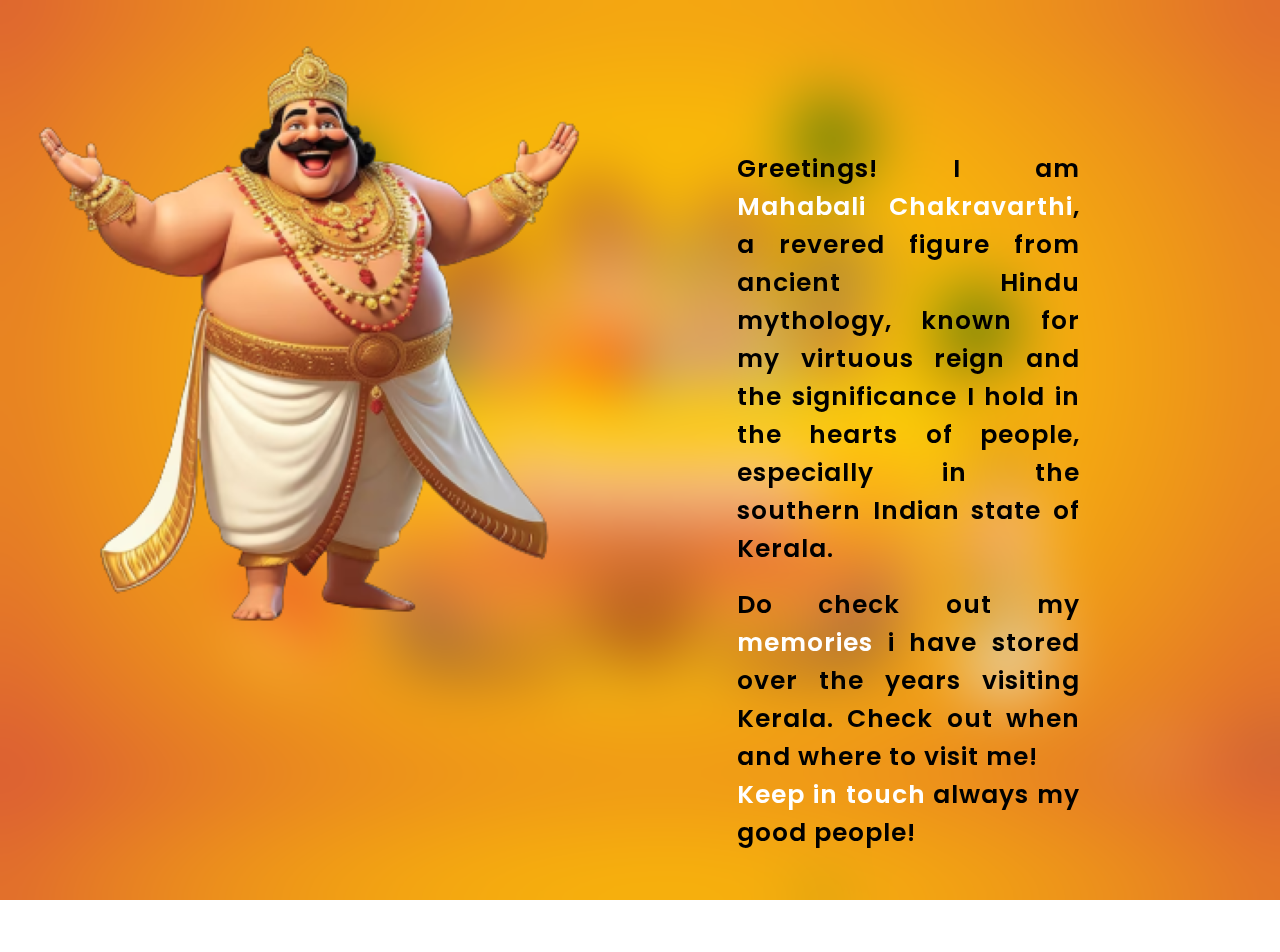
<file: index.html>
<!DOCTYPE html>
<html lang="en">

<head>
    <meta charset="UTF-8">
    <meta name="viewport" content="width=device-width, initial-scale=1.0">
    <title>HOME | MAVELI</title>
    <link rel="stylesheet" href="style.css">
    <script type="text/javascript">
        !function (o, c) {
            var n = c.documentElement
                , t = " w-mod-";
            n.className += t + "js",
                ("ontouchstart" in o || o.DocumentTouch && c instanceof DocumentTouch) && (n.className += t + "touch")
        }(window, document);
    </script>
    <!-- AOS -->
    <link rel="stylesheet" href="https://unpkg.com/aos@next/dist/aos.css" />
</head>

<body>
    <div id="loader">

        <div class="socket">
            <div class="gel center-gel">
                <div class="hex-brick h1"></div>
                <div class="hex-brick h2"></div>
                <div class="hex-brick h3"></div>
            </div>
            <div class="gel c1 r1">
                <div class="hex-brick h1"></div>
                <div class="hex-brick h2"></div>
                <div class="hex-brick h3"></div>
            </div>
            <div class="gel c2 r1">
                <div class="hex-brick h1"></div>
                <div class="hex-brick h2"></div>
                <div class="hex-brick h3"></div>
            </div>
            <div class="gel c3 r1">
                <div class="hex-brick h1"></div>
                <div class="hex-brick h2"></div>
                <div class="hex-brick h3"></div>
            </div>
            <div class="gel c4 r1">
                <div class="hex-brick h1"></div>
                <div class="hex-brick h2"></div>
                <div class="hex-brick h3"></div>
            </div>
            <div class="gel c5 r1">
                <div class="hex-brick h1"></div>
                <div class="hex-brick h2"></div>
                <div class="hex-brick h3"></div>
            </div>
            <div class="gel c6 r1">
                <div class="hex-brick h1"></div>
                <div class="hex-brick h2"></div>
                <div class="hex-brick h3"></div>
            </div>

            <div class="gel c7 r2">
                <div class="hex-brick h1"></div>
                <div class="hex-brick h2"></div>
                <div class="hex-brick h3"></div>
            </div>

            <div class="gel c8 r2">
                <div class="hex-brick h1"></div>
                <div class="hex-brick h2"></div>
                <div class="hex-brick h3"></div>
            </div>
            <div class="gel c9 r2">
                <div class="hex-brick h1"></div>
                <div class="hex-brick h2"></div>
                <div class="hex-brick h3"></div>
            </div>
            <div class="gel c10 r2">
                <div class="hex-brick h1"></div>
                <div class="hex-brick h2"></div>
                <div class="hex-brick h3"></div>
            </div>
            <div class="gel c11 r2">
                <div class="hex-brick h1"></div>
                <div class="hex-brick h2"></div>
                <div class="hex-brick h3"></div>
            </div>
            <div class="gel c12 r2">
                <div class="hex-brick h1"></div>
                <div class="hex-brick h2"></div>
                <div class="hex-brick h3"></div>
            </div>
            <div class="gel c13 r2">
                <div class="hex-brick h1"></div>
                <div class="hex-brick h2"></div>
                <div class="hex-brick h3"></div>
            </div>
            <div class="gel c14 r2">
                <div class="hex-brick h1"></div>
                <div class="hex-brick h2"></div>
                <div class="hex-brick h3"></div>
            </div>
            <div class="gel c15 r2">
                <div class="hex-brick h1"></div>
                <div class="hex-brick h2"></div>
                <div class="hex-brick h3"></div>
            </div>
            <div class="gel c16 r2">
                <div class="hex-brick h1"></div>
                <div class="hex-brick h2"></div>
                <div class="hex-brick h3"></div>
            </div>
            <div class="gel c17 r2">
                <div class="hex-brick h1"></div>
                <div class="hex-brick h2"></div>
                <div class="hex-brick h3"></div>
            </div>
            <div class="gel c18 r2">
                <div class="hex-brick h1"></div>
                <div class="hex-brick h2"></div>
                <div class="hex-brick h3"></div>
            </div>
            <div class="gel c19 r3">
                <div class="hex-brick h1"></div>
                <div class="hex-brick h2"></div>
                <div class="hex-brick h3"></div>
            </div>
            <div class="gel c20 r3">
                <div class="hex-brick h1"></div>
                <div class="hex-brick h2"></div>
                <div class="hex-brick h3"></div>
            </div>
            <div class="gel c21 r3">
                <div class="hex-brick h1"></div>
                <div class="hex-brick h2"></div>
                <div class="hex-brick h3"></div>
            </div>
            <div class="gel c22 r3">
                <div class="hex-brick h1"></div>
                <div class="hex-brick h2"></div>
                <div class="hex-brick h3"></div>
            </div>
            <div class="gel c23 r3">
                <div class="hex-brick h1"></div>
                <div class="hex-brick h2"></div>
                <div class="hex-brick h3"></div>
            </div>
            <div class="gel c24 r3">
                <div class="hex-brick h1"></div>
                <div class="hex-brick h2"></div>
                <div class="hex-brick h3"></div>
            </div>
            <div class="gel c25 r3">
                <div class="hex-brick h1"></div>
                <div class="hex-brick h2"></div>
                <div class="hex-brick h3"></div>
            </div>
            <div class="gel c26 r3">
                <div class="hex-brick h1"></div>
                <div class="hex-brick h2"></div>
                <div class="hex-brick h3"></div>
            </div>
            <div class="gel c28 r3">
                <div class="hex-brick h1"></div>
                <div class="hex-brick h2"></div>
                <div class="hex-brick h3"></div>
            </div>
            <div class="gel c29 r3">
                <div class="hex-brick h1"></div>
                <div class="hex-brick h2"></div>
                <div class="hex-brick h3"></div>
            </div>
            <div class="gel c30 r3">
                <div class="hex-brick h1"></div>
                <div class="hex-brick h2"></div>
                <div class="hex-brick h3"></div>
            </div>
            <div class="gel c31 r3">
                <div class="hex-brick h1"></div>
                <div class="hex-brick h2"></div>
                <div class="hex-brick h3"></div>
            </div>
            <div class="gel c32 r3">
                <div class="hex-brick h1"></div>
                <div class="hex-brick h2"></div>
                <div class="hex-brick h3"></div>
            </div>
            <div class="gel c33 r3">
                <div class="hex-brick h1"></div>
                <div class="hex-brick h2"></div>
                <div class="hex-brick h3"></div>
            </div>
            <div class="gel c34 r3">
                <div class="hex-brick h1"></div>
                <div class="hex-brick h2"></div>
                <div class="hex-brick h3"></div>
            </div>
            <div class="gel c35 r3">
                <div class="hex-brick h1"></div>
                <div class="hex-brick h2"></div>
                <div class="hex-brick h3"></div>
            </div>
            <div class="gel c36 r3">
                <div class="hex-brick h1"></div>
                <div class="hex-brick h2"></div>
                <div class="hex-brick h3"></div>
            </div>
            <div class="gel c37 r3">
                <div class="hex-brick h1"></div>
                <div class="hex-brick h2"></div>
                <div class="hex-brick h3"></div>
            </div>

        </div>

    </div>
    <div class="bg" style="background: url(images/Onam.jpg);">
        <div class="home-section">
            <div class="home-container" style="display: flex;">
                <div class="home-image" data-aos="fade-right">
                    <img src="images/maha.png" alt="">
                </div>
                <div class="home-text" data-aos="fade-left">
                    <p>Greetings! I am <a href="about.html">Mahabali Chakravarthi</a>, a revered figure from ancient
                        Hindu
                        mythology, known for my virtuous reign and the significance I hold in the hearts of people,
                        especially in
                        the southern Indian state of Kerala.</p><br>
                    <p>Do check out my <a href="gallery.html">memories</a> i have stored over the years visiting Kerala.
                        Check out when and where to visit me!</p>
                    <p><a href="contact.html">Keep in touch</a> always my good people!</p>
                </div>
            </div>
        </div>
    </div>
    <script>
        // vanta animation
        document.onreadystatechange = function () {
            var loader = document.getElementById("loader");
            if (document.readyState !== "complete") {
                loader.style.display = "flex";
            } else {
                loader.style.display = "none";
            }
        };
        window.addEventListener("load", function () {
            setTimeout(removeLoader, 9000); // set delay for 2 seconds

            function removeLoader() {
                const loader = document.getElementById("loader");
                if (loader) {
                    loader.style.display = "none";
                }
            }
        });

    </script>
    <script src="https://unpkg.com/aos@next/dist/aos.js"></script>
    <script>
        AOS.init();
    </script>
</body>

</html>
</file>
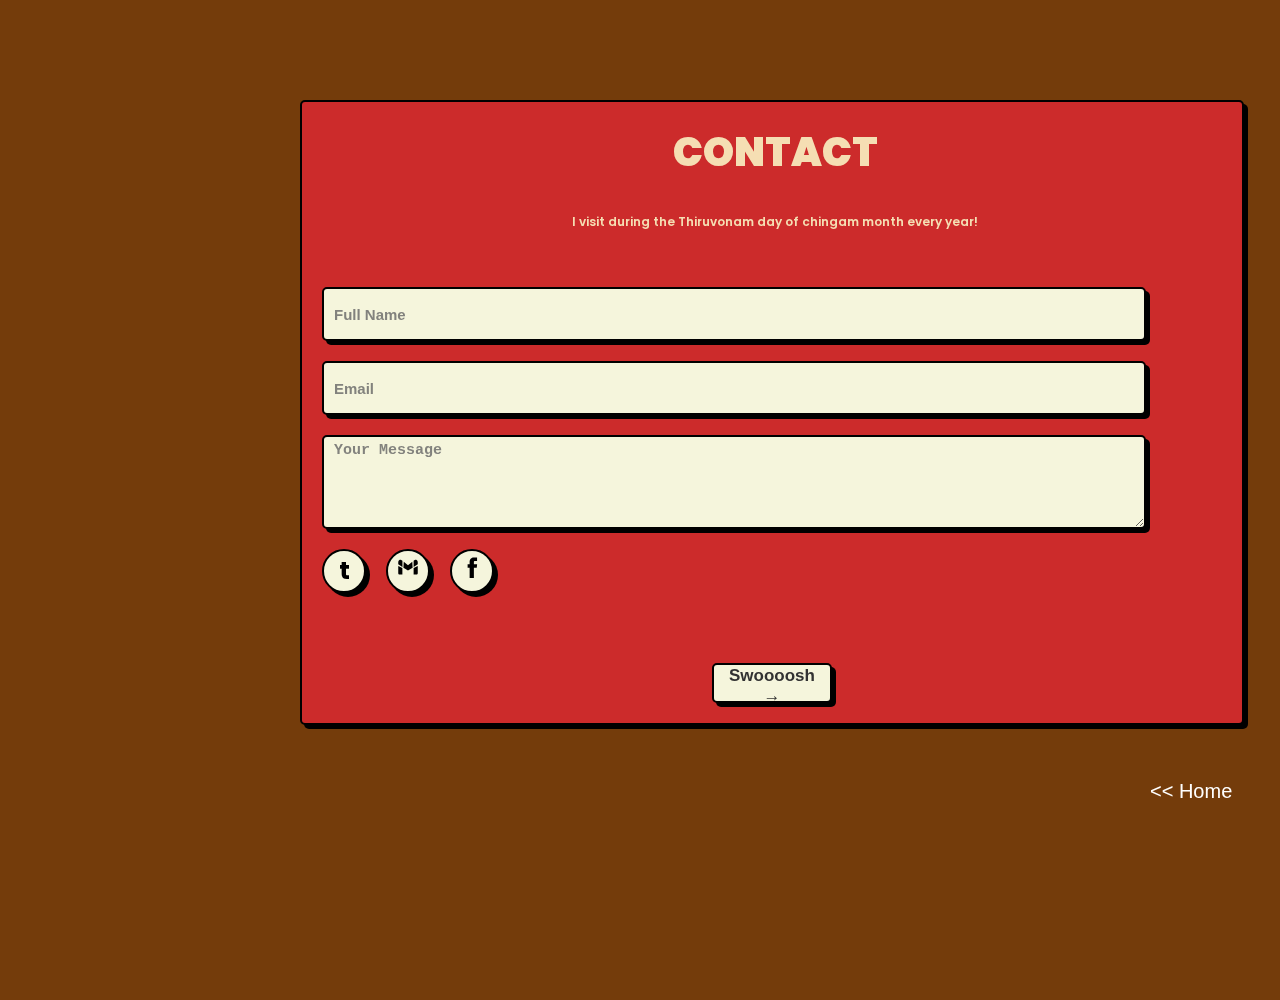
<file: contact.html>
<!DOCTYPE html>
<html lang="en">
<head>
    <meta charset="UTF-8">
    <meta name="viewport" content="width=device-width, initial-scale=1.0">
    <title>CONTACT | MAVELI</title>
    <link rel="stylesheet" href="style.css">
     <!-- AOS -->
     <link rel="stylesheet" href="https://unpkg.com/aos@next/dist/aos.css" />

</head>
<body>
  <div class="menu" >
    <nav id="main-menu" class="menu__nav">
      <ul class="menu__list r-list" data-aos="fade-up">
        <li class="menu__group" role="none">
          <a href="index.html" class="menu__link r-link">Home</a>
        </li>
        <li class="menu__group" role="none">
          <a href="about.html" class="menu__link r-link">About me</a>
        </li>
        <li class="menu__group" role="none">
          <a href="gallery.html" class="menu__link r-link">Gallery</a>
        </li>
       
        <li class="menu__group" role="none">
          <a href="contact.html" class="menu__link r-link">Contact</a>
        </li>
      </ul>
    </nav>
    <button class="menu__toggle r-button" type="button" aria-controls="main-menu" aria-expanded="false">
      <span class="menu__hamburger m-hamburger">
        <span class="m-hamburger__label">
          <span class="menu__toggle-hint screen-reader"></span>
        </span>
      </span>
    </button>
  </div>
  <nav class="main-menu">
      <ul class="logout">
        <li>
          <a href="index.html">
            <span class="nav-text">&lt;&lt; Home</span>
          </a>
        </li>
      </ul>
   </nav>
    <div class="contact">
    <form data-aos="zoom-in" class="form" action="https://formspree.io/f/mbjqyepy" method="post" data-form>
        <div class="title">CONTACT <br><span>I visit during the Thiruvonam day of chingam month every year!</span></div>
        <input class="input" name="name" placeholder="Full Name" type="text">
        <input class="input" name="email" placeholder="Email" type="email">
        <textarea name="message" class="form-input" placeholder="Your Message" required data-form-input></textarea>
        <div class="login-with">
          <div class="button-log"><b><a href="@maveli23" style="text-decoration: none; color: black;">t</a></b></div>
          <div class="button-log">
           <a href="maveli@paathalam.com"> <svg class="icon" xmlns="http://www.w3.org/2000/svg" x="0px" y="0px" width="100" height="100" viewBox="0 0 64 64">
              <path d="M47 34.837V52h7.533C56.448 52 58 50.448 58 48.533V29.486L47 34.837zM47 32l11-7.333v-5.426c0-1.914-.812-3.781-2.325-4.953-2.336-1.809-5.515-1.673-7.665.151L47 15.232V32zM19.814 33.822L32 41 44.349 33.726 43.443 18.023 32 27 20.718 18.149zM17.153 32.102v-16.75L15.99 14.44c-2.15-1.823-5.329-1.961-7.664-.151C6.812 15.46 6 17.328 6 19.243v5.424L17.153 32.102zM6 29.486v19.047C6 50.448 7.552 52 9.467 52H17V34.837L6 29.486z"></path>
              </svg></a>
          </div>
          <div class="button-log">
           <a href="MahabaliIndrasenan"> <svg class="icon" height="56.693px" id="Layer_1" version="1.1" viewBox="0 0 56.693 56.693" width="56.693px" xml:space="preserve" xmlns="http://www.w3.org/2000/svg" xmlns:xlink="http://www.w3.org/1999/xlink"><path d="M40.43,21.739h-7.645v-5.014c0-1.883,1.248-2.322,2.127-2.322c0.877,0,5.395,0,5.395,0V6.125l-7.43-0.029  c-8.248,0-10.125,6.174-10.125,10.125v5.518h-4.77v8.53h4.77c0,10.947,0,24.137,0,24.137h10.033c0,0,0-13.32,0-24.137h6.77  L40.43,21.739z"></path></svg>
           </a> </div>
        </div>
        <button class="button-confirm" type="submit">Swoooosh →</button>
      </form>
    </div>
    <script>
      // vanta animation
      document.onreadystatechange = function () {
           var loader = document.getElementById("loader");
           if (document.readyState !== "complete") {
               loader.style.display = "flex";
           } else {
               loader.style.display = "none";
           }
       };
       window.addEventListener("load", function () {
           setTimeout(removeLoader, 9000); // set delay for 2 seconds

           function removeLoader() {
               const loader = document.getElementById("loader");
               if (loader) {
                   loader.style.display = "none";
               }
           }
       });
   </script>
    <script src="https://unpkg.com/aos@next/dist/aos.js"></script>
    <script>
        AOS.init();
    </script>
    <script src="script.js"></script>

</body>
</html>
</file>
<file: style.css>
@import url('https://fonts.googleapis.com/css2?family=Black+Ops+One:wght@400&family=Poppins:wght@400&display=swap');
  @import url('https://fonts.googleapis.com/css2?family=Black+Ops+One:wght@600&family=Poppins:wght@400&display=swap');
  @import url('https://fonts.googleapis.com/css2?family=Black+Ops+One:wght@900&family=Poppins:wght@400&display=swap');
/* loader */
#loader {
  position: fixed;
  top: 0;
  left: 0;
  width: 100%;
  height: 100%;
  background-color: #000000;
  z-index: 9999;
  display: flex;
  justify-content: center;
  align-items: center;
}

.socket {
  width: 200px;
  height: 200px;
  position: absolute;
  left: 50%;
  margin-left: -100px;
  top: 50%;
  margin-top: -100px;
}

.hex-brick {
  background: #bd7108;
  width: 30px;
  height: 17px;
  position: absolute;
  top: 5px;
  animation-name: fade00;
  animation-duration: 2s;
  animation-iteration-count: infinite;
  -webkit-animation-name: fade00;
  -webkit-animation-duration: 2s;
  -webkit-animation-iteration-count: infinite;
}

.h2 {
  transform: rotate(60deg);
  -webkit-transform: rotate(60deg);
}

.h3 {
  transform: rotate(-60deg);
  -webkit-transform: rotate(-60deg);
}

.gel {
  height: 30px;
  width: 30px;
  transition: all .3s;
  -webkit-transition: all .3s;
  position: absolute;
  top: 50%;
  left: 50%;
}

.center-gel {
  margin-left: -15px;
  margin-top: -15px;
  animation-name: pulse00;
  animation-duration: 2s;
  animation-iteration-count: infinite;
  -webkit-animation-name: pulse00;
  -webkit-animation-duration: 2s;
  -webkit-animation-iteration-count: infinite;
}

.c1 {
  margin-left: -47px;
  margin-top: -15px;
}

.c2 {
  margin-left: -31px;
  margin-top: -43px;
}

.c3 {
  margin-left: 1px;
  margin-top: -43px;
}

.c4 {
  margin-left: 17px;
  margin-top: -15px;
}

.c5 {
  margin-left: -31px;
  margin-top: 13px;
}

.c6 {
  margin-left: 1px;
  margin-top: 13px;
}

.c7 {
  margin-left: -63px;
  margin-top: -43px;
}

.c8 {
  margin-left: 33px;
  margin-top: -43px;
}

.c9 {
  margin-left: -15px;
  margin-top: 41px;
}

.c10 {
  margin-left: -63px;
  margin-top: 13px;
}

.c11 {
  margin-left: 33px;
  margin-top: 13px;
}

.c12 {
  margin-left: -15px;
  margin-top: -71px;
}

.c13 {
  margin-left: -47px;
  margin-top: -71px;
}

.c14 {
  margin-left: 17px;
  margin-top: -71px;
}

.c15 {
  margin-left: -47px;
  margin-top: 41px;
}

.c16 {
  margin-left: 17px;
  margin-top: 41px;
}

.c17 {
  margin-left: -79px;
  margin-top: -15px;
}

.c18 {
  margin-left: 49px;
  margin-top: -15px;
}

.c19 {
  margin-left: -63px;
  margin-top: -99px;
}

.c20 {
  margin-left: 33px;
  margin-top: -99px;
}

.c21 {
  margin-left: 1px;
  margin-top: -99px;
}

.c22 {
  margin-left: -31px;
  margin-top: -99px;
}

.c23 {
  margin-left: -63px;
  margin-top: 69px;
}

.c24 {
  margin-left: 33px;
  margin-top: 69px;
}

.c25 {
  margin-left: 1px;
  margin-top: 69px;
}

.c26 {
  margin-left: -31px;
  margin-top: 69px;
}

.c27 {
  margin-left: -79px;
  margin-top: -15px;
}

.c28 {
  margin-left: -95px;
  margin-top: -43px;
}

.c29 {
  margin-left: -95px;
  margin-top: 13px;
}

.c30 {
  margin-left: 49px;
  margin-top: 41px;
}

.c31 {
  margin-left: -79px;
  margin-top: -71px;
}

.c32 {
  margin-left: -111px;
  margin-top: -15px;
}

.c33 {
  margin-left: 65px;
  margin-top: -43px;
}

.c34 {
  margin-left: 65px;
  margin-top: 13px;
}

.c35 {
  margin-left: -79px;
  margin-top: 41px;
}

.c36 {
  margin-left: 49px;
  margin-top: -71px;
}

.c37 {
  margin-left: 81px;
  margin-top: -15px;
}

.r1 {
  animation-name: pulse00;
  animation-duration: 2s;
  animation-iteration-count: infinite;
  animation-delay: .2s;
  -webkit-animation-name: pulse00;
  -webkit-animation-duration: 2s;
  -webkit-animation-iteration-count: infinite;
  -webkit-animation-delay: .2s;
}

.r2 {
  animation-name: pulse00;
  animation-duration: 2s;
  animation-iteration-count: infinite;
  animation-delay: .4s;
  -webkit-animation-name: pulse00;
  -webkit-animation-duration: 2s;
  -webkit-animation-iteration-count: infinite;
  -webkit-animation-delay: .4s;
}

.r3 {
  animation-name: pulse00;
  animation-duration: 2s;
  animation-iteration-count: infinite;
  animation-delay: .6s;
  -webkit-animation-name: pulse00;
  -webkit-animation-duration: 2s;
  -webkit-animation-iteration-count: infinite;
  -webkit-animation-delay: .6s;
}

.r1>.hex-brick {
  animation-name: fade00;
  animation-duration: 2s;
  animation-iteration-count: infinite;
  animation-delay: .2s;
  -webkit-animation-name: fade00;
  -webkit-animation-duration: 2s;
  -webkit-animation-iteration-count: infinite;
  -webkit-animation-delay: .2s;
}

.r2>.hex-brick {
  animation-name: fade00;
  animation-duration: 2s;
  animation-iteration-count: infinite;
  animation-delay: .4s;
  -webkit-animation-name: fade00;
  -webkit-animation-duration: 2s;
  -webkit-animation-iteration-count: infinite;
  -webkit-animation-delay: .4s;
}

.r3>.hex-brick {
  animation-name: fade00;
  animation-duration: 2s;
  animation-iteration-count: infinite;
  animation-delay: .6s;
  -webkit-animation-name: fade00;
  -webkit-animation-duration: 2s;
  -webkit-animation-iteration-count: infinite;
  -webkit-animation-delay: .6s;
}

@keyframes pulse00 {
  0% {
    -webkit-transform: scale(1);
    transform: scale(1);
  }

  50% {
    -webkit-transform: scale(0.01);
    transform: scale(0.01);
  }

  100% {
    -webkit-transform: scale(1);
    transform: scale(1);
  }
}

@keyframes fade00 {
  0% {
    background: #261d02;
  }

  50% {
    background: #e78c03;
  }

  100% {
    background: #9f4704;
  }
}

  * {
    margin: 0;
  }

  /* font-family: 'Black Ops One', cursive; */
  /* font-family: 'Poppins', sans-serif; */


  nav>ul>li>a {
    text-decoration: none;
  }

  /* MAIN MENU */

  .main-menu {
    position: fixed;
    top: 0;
    right: 0;
    /* Changed 'left' to 'right' */
    height: 100%;
    width: 200px;
    transition: width 0.05s linear;
    -webkit-transition: width 0.05s linear;
    z-index: 10;
    padding-top: 10px;
  }

  .main-menu>ul>li {
    position: relative;
    display: block;
    width: 180px;
  }

  .main-menu>ul>li>a {
    display: flex;
    flex-direction: row;
    align-items: center;
    justify-content: center;
    color: #ffffff;
    font-size: 20px;
    transition: all 0.1s linear;
    -webkit-transition: all 0.1s linear;
    padding: 10px 0;
  }


  .nav-text {
    width: 120px;
    height: 20px;
    font-family: "Mulish", sans-serif;
  }

  .logout {
    position: absolute;
    left: 0;
    bottom: 0;
    margin-bottom: 100px;
  }


  .home-section {
    backdrop-filter: blur(32px);
    -webkit-backdrop-filter: blur(10px);
    height: 100vh;
    background-attachment: fixed;
    background-size: cover;
    background-repeat: no-repeat;
    background-position: center;

  }

  .home-text {
    padding: 150px 200px 100px 100px;
  }

  .home-text p {
    font-size: 25px;
    font-family: 'Poppins', sans-serif;
    letter-spacing: 1px;
    font-weight: 600;
    text-align: justify;
  }

  .home-text a {
    color: white;
    text-decoration: none;
  }

  .about-section {
    background-color: rgb(236, 102, 82);
    height: auto;
  }

  .about-text {
    padding: 30px 200px 100px 200px;
  }

  .about-text p {
    font-size: 25px;
    font-family: 'Poppins', sans-serif;
    letter-spacing: 1px;
    font-weight: 600;
    text-align: justify;
  }

  .about-text a {
    color: white;
    text-decoration: none;
  }

  h1 {
    color: #fefae0;
    font-family: 'Black Ops One', cursive;    
    margin-left: 200px;
    width: 450px;
    font-size: 3rem;
    text-align: center;
    border-bottom: 10px double #bc6c25;
  }
 .about-title{
    color: #fefae0;
    font-family: 'Black Ops One', cursive;
    padding: 100px 20px 0px 10px;
    width: 459px;
    font-size: 3rem;
    text-align: center;
    border-bottom: 10px double #bc6c25;
 }
  .gallery img {
    width: 350px;
    height: 250px;
    margin: 10px;
    border: 10px solid #fefae0;
    -webkit-filter: sepia(100%);
    filter: sepia(100%);
    transition-duration: 1s;
  }

  .gallery img:hover {
    border: 5px solid #fff;
    -webkit-transform: scale(1.1);
    -ms-transform: scale(1.1);
    transform: scale(1.1);
    -webkit-filter: none;
    filter: none;
  }


  .gallery {
    display: flex;
    flex-wrap: wrap;
    justify-content: center;
    align-items: center;
  }
  .gallery-section{
    background: #6d3408;
  }

  .gallery-memories img {
    width: 350px;
    height: 250px;
    margin: 10px;
    transition-duration: 1s;
    display: block;
    aspect-ratio: 1 / 1;
    object-fit: cover;
    transition: transform 1000ms;
  }

  .gallery-memories img:hover {
    border: 5px solid #fff;
    -webkit-transform: scale(1.1);
    -ms-transform: scale(1.1);
    transform: scale(1.1);
    -webkit-filter: none;
    filter: none;
  }

  .gallery-memories ul {
    font-family: 'Poppins', sans-serif;
    list-style: none;
    margin: 0;
    padding: 0;
    display: grid;
    gap: 0.5rem;
    grid-template-columns: repeat(auto-fit, minmax(20rem, 1fr));
    max-width: 90%;
    width: 90rem;
  }

  .gallery-memories figure {
    margin: 0;
    position: relative;
    overflow: hidden;
  }

  .gallery-memories figure::after {
    content: '';
    position: absolute;
    top: 50%;
    left: 50%;
    width: 200%;
    height: 200%;
    background: rgba(143, 90, 10, 0.855);
    transform-origin: center;
    opacity: 0;
    transform: scale(2);
    transition: opacity 300ms;
  }

  .gallery-memories figcaption {
    position: absolute;
    top: 0;
    left: 0;
    width: 100%;
    height: 100%;
    display: flex;
    justify-content: center;
    place-items: center;
    text-align: center;
    padding: 1rem;
    color: white;
    font-size: 1.2rem;
    z-index: 1;
    opacity: 0;
    transition: opacity 600ms, transform 600ms;
  }

  .gallery-memories a:is(:hover, :focus) figure::after {
    opacity: 1;
  }

  .gallery-memories a:is(:hover, :focus) figcaption {
    opacity: 1;
    transition: opacity 600ms;
  }

  @media (prefers-reduced-motion: no-preference) {
    .gallery-memories figcaption {
      transform: translate3d(0, 2rem, 0);
    }

    .gallery-memories figure::after {
      border-radius: 50%;
      opacity: 1;
      transform: scale(0);
      transition: transform 900ms;
    }

    .gallery-memories a:is(:hover, :focus) figure::after {
      transform: scale(2.5);
    }

    .gallery-memories a:is(:hover, :focus) figcaption {
      opacity: 1;
      transform: translate3d(0, 0, 0);
      transition: opacity 600ms 400ms, transform 600ms 400ms;
    }

    .gallery-memories a:is(:hover, :focus) img {
      transform: scale(1.2);
    }
  }

  .contact {
    padding: 100px 200px 0 300px;
    font-family: 'Poppins', sans-serif;
    background-color: #743c0b;
    height: 100vh;
  }

  .form {
    width: 900px;
    --input-focus: #f02d2d;
    --font-color: #323232;
    --font-color-sub: #666;
    --bg-color: beige;
    --main-color: black;
    padding: 20px;
    background: rgb(204, 43, 43);
    display: flex;
    flex-direction: column;
    align-items: flex-start;
    justify-content: center;
    gap: 20px;
    border-radius: 5px;
    border: 2px solid var(--main-color);
    box-shadow: 4px 4px var(--main-color);
  }

  .title {
    color: wheat;
    font-weight: 900;
    font-size: 40px;
    margin-bottom: 25px;
    text-align: center;
    padding-left: 250px;
  }

  .title span {
    color: wheat;
    font-weight: 600;
    font-size: 12px;
  }

  .input {
    width: 800px;
    height: 40px;
    border-radius: 5px;
    border: 2px solid var(--main-color);
    background-color: var(--bg-color);
    box-shadow: 4px 4px var(--main-color);
    font-size: 15px;
    font-weight: 600;
    color: var(--font-color);
    padding: 5px 10px;
    outline: none;
  }

  .input::placeholder {
    color: var(--font-color-sub);
    opacity: 0.8;
  }

  .input:focus {
    border: 2px solid var(--input-focus);
  }

  .login-with {
    display: flex;
    gap: 20px;
  }

  .form-input {
    width: 800px;
    height: 80px;
    border-radius: 5px;
    border: 2px solid var(--main-color);
    background-color: var(--bg-color);
    box-shadow: 4px 4px var(--main-color);
    font-size: 15px;
    font-weight: 600;
    color: var(--font-color);
    padding: 5px 10px;
    outline: none;
  }

  .form-input::placeholder {
    color: var(--font-color-sub);
    opacity: 0.8;
  }

  .form-input:focus {
    border: 2px solid var(--input-focus);
  }

  .button-log {
    cursor: pointer;
    width: 40px;
    height: 40px;
    border-radius: 100%;
    border: 2px solid var(--main-color);
    background-color: var(--bg-color);
    box-shadow: 4px 4px var(--main-color);
    color: var(--font-color);
    font-size: 25px;
    display: flex;
    justify-content: center;
    align-items: center;
  }

  .icon {
    width: 24px;
    height: 24px;
    fill: var(--main-color);
  }

  .button-log:active,
  .button-confirm:active {
    box-shadow: 0px 0px var(--main-color);
    transform: translate(3px, 3px);
  }

  .button-confirm {
    margin: 50px auto 0 auto;
    width: 120px;
    height: 40px;
    border-radius: 5px;
    border: 2px solid var(--main-color);
    background-color: var(--bg-color);
    box-shadow: 4px 4px var(--main-color);
    font-size: 17px;
    font-weight: 600;
    color: var(--font-color);
    cursor: pointer;
  }

  /*=============== SCROLL BAR ===============*/
  ::-webkit-scrollbar {
    width: 0.5rem;
    border-radius: 0.5rem;
    background-color: var(--container-color);
  }

  ::-webkit-scrollbar-track {
    border-radius: 1.5rem;
  }

  ::-webkit-scrollbar-thumb {
    background-color: var(--first-color);
    border-radius: 0.5rem;
  }

  ::-webkit-scrollbar-thumb:hover {
    background-color: var(--first-color-alt);
  }
.menu{
  display: none;
}
  @media screen and (max-width:500px) {
    #main-menu ul li{
      padding: 30px;
      font-size: 20px;
      color: white;
    }
    .r-button{
      --uirButtonBackgroundColor: var(--rButtonBackgroundColor, transparent);
      --uirButtonPadding: var(--rButtonPadding, var(--rButtonPaddingTop, 0) var(--rButtonPaddingRight, 0) var(--rButtonPaddingBottom, 0) var(--rButtonPaddingLeft, 0));
      --uirButtonBorderWidth: var(--rButtonBorderWidth, 0);
      --uirButtonBorderStyle: var(--rButtonBorderStyle, solid);
      --uirButtonBorderColor: var(--rButtonBorderColor, currentColor);
      --uirButtonFontFamily: var(--rButtonFontFamily, inherit);
      --uirButtonFontSize: var(--rButtonFontSize,  inherit);
      --uirButtonColor: var(--rButtonColor);
    
      background-color: var(--uirButtonBackgroundColor);
      padding: var(--uirButtonPadding);
    
      border-width: var(--uirButtonBorderWidth);
      border-style: var(--uirButtonBorderStyle);
      border-color: var(--uirButtonBorderColor);
    
      cursor: pointer;
    
      font-family: var(--uirButtonFontFamily);
      font-size: var(--uirButtonFontSize);
    }
    
    .r-button::-moz-focus-inner,
    .r-button[type="button"]::-moz-focus-inner,
    .r-button[type="reset"]::-moz-focus-inner,
    .r-button[type="submit"]::-moz-focus-inner {
      
      /* Remove the inner border and padding in Firefox. */
      
      border-style: none;
      padding: 0;
    }
    
    /* The component will reset browser's styles of link */
    
    .r-link{
        --uirLinkDisplay: var(--rLinkDisplay, inline-flex);
        --uirLinkTextColor: var(--rLinkTextColor);
        --uirLinkTextDecoration: var(--rLinkTextDecoration, none);
    
        display: var(--uirLinkDisplay) !important;
        color: var(--uirLinkTextColor) !important;
        text-decoration: var(--uirLinkTextDecoration) !important;
    }
    
    /* The component will reset browser's styles of list */
    
    .r-list{
        --uirListPaddingLeft: var(--rListPaddingLeft, 0);
        --uirListMarginTop: var(--rListMarginTop, 0);
        --uirListMarginBottom: var(--rListMarginBottom, 0);
        --uirListListStyle: var(--rListListStyle, none);
    
        padding-left: var(--uirListPaddingLeft) !important;
        margin-top: var(--uirListMarginTop) !important;
        margin-bottom: var(--uirListMarginBottom) !important;
        list-style: var(--uirListListStyle) !important;
    }
    
    /* Basic styles of the hamburger component */
    
    .m-hamburger{  
      --uiHamburgerThickness: var(--hamburgerThickness, 4px);
    
      display: var(--hamburgerDisplay, inline-flex);
      width: var(--hamburgerWidth, 28px);
      height: var(--hamburgerHeight, 20px);
    
      position: relative;
    }
    
    .m-hamburger::before, 
    .m-hamburger::after, 
    .m-hamburger__label{
      width: 100%;
      height: var(--uiHamburgerThickness);
      border-radius: var(--hamburgerBorderRadius, 5px);
      background-color: var(--hamburgerBackgroundColor, currentColor);
    
      position: absolute;
      left: 0;
    }
    
    .m-hamburger::before, 
    .m-hamburger::after{
      content:"";
    }
    
    .m-hamburger::before{
      top: 0;
    }
    
    .m-hamburger::after{
      bottom: 0;
    }
    
    .m-hamburger__label{
      /* The calculation of middle hamburger button line position */
      
      top: calc(50% - calc(var(--uiHamburgerThickness) / 2));
    }
    
    /* helper to hide elements that are available only for screen readers. */
    
    .screen-reader{
      width: var(--screenReaderWidth, 1px) !important;
      height: var(--screenReaderHeight, 1px) !important;
      padding: var(--screenReaderPadding, 0) !important;
      border: var(--screenReaderBorder, none) !important;
    
      position: var(--screenReaderPosition, absolute) !important;
      clip: var(--screenReaderClip, rect(1px, 1px, 1px, 1px)) !important;
      overflow: var(--screenReaderOverflow, hidden) !important;
    }
    
    /*
    =====
    MENU STYLES
    =====
    */
    
    .menu{
      --uiMenuCircleSize: var(--menuCircleSize, 6.25rem);
      --uiMenuCircleOffset: var(--menuCircleOffset, 1rem);
      --uiMenuCircleHeight: calc(var(--uiMenuCircleSize) / 2);  
      --uiMenuCircleBackgroundColor: var(--menuCircleBackgroundColor, currentColor);
    
      --uiMenuHamburgerWidth: var(--menuHamburgerWidth, 1.75rem);
      --uiMenuHamburgerHeight: var(--menuHamburgerHeight, 1.25rem);
      
      --rButtonPaddingTop: calc(var(--uiMenuCircleHeight) - var(--uiMenuHamburgerHeight) - var(--uiMenuCircleOffset));
      
      --hamburgerWidth: var(--uiMenuHamburgerWidth);
      --hamburgerHeight: var(--uiMenuHamburgerHeight);
      --hamburgerBackgroundColor: var(--menuHamburgerBackgroundColor, #fff);
    
      width: 100%;
      
      display: flex;
      flex-direction: column;
      align-items: center;  
    
      position: fixed;
      bottom: 0;
      left: 0;
      z-index: var(--menuZindex, 9998);
    }
    
    .menu__nav{
      box-sizing: border-box;
      width: 100%;
      height: 0;
    
      transition: opacity .2s ease-out;
      opacity: 0;
    
      display: flex;
      align-items: flex-end;
      z-index: 2;
    }
    
    .menu__list{
      width: 100%;
      text-align: center;
      max-height: 100%;
      font-family: 'Poppins', sans-serif;
      overflow-y: auto;
      -webkit-overflow-scrolling: touch;
    }
    
    .menu__toggle{
      box-sizing: border-box;
      width: var(--uiMenuCircleSize);
      height: var(--uiMenuCircleHeight);
      flex: none;
    
      position: relative;
    }
    
    .menu__toggle::before{
      /*
      1. The font-size property is used to simplify calculations of the element's sizes and position
      2. The negative value for the bottom property need for hiding half of circle. 
      */
    
      content: "";
      width: 1em;
      height: 1em;
      font-size: var(--uiMenuCircleSize); /* 1 */
    
      background-color: var(--uiMenuCircleBackgroundColor);
      border-radius: 50%;
    
      position: absolute;
      bottom: -.5em; /* 2 */
      left: calc(50% - .5em);
      z-index: -1;
    
      will-change: width, height;
      transition: transform .25s cubic-bezier(0.04, -0.1, 0.29, 0.98),
                  width .25s cubic-bezier(0.04, -0.1, 0.29, 0.98),
                  height .25s cubic-bezier(0.04, -0.1, 0.29, 0.98);
    }
    
    /* styles of hamburger's animation */
    
    .m-hamburger::before, 
    .m-hamburger::after, 
    .m-hamburger__label{
      transition-timing-function: ease;
      transition-duration: .15s;  
    }
    
    .m-hamburger::before, 
    .m-hamburger::after{
      transition-property: transform;
    }
    
    .m-hamburger__label{
      transition-property: transform, opacity;
    }
    
    /*
    =====
    MENU STATES
    =====
    */
    
    .menu__toggle:focus,
    .menu__link:focus{
      outline: var(--menuHaburgerOutlineOWidth, 2px) solid var(--menuHaburgerOutlineColor);
      outline-offset: var(--menuHaburgerOutlineOffset, 5px);
    }
    
    .menu_activated{
      height: 100%;
    }
    
    .menu_activated .menu__nav{
      flex-grow: 1;
      opacity: 1;
    
      will-change: opacity;
      transition-duration: .2s;
      transition-delay: .3s;
    }
    
    .menu_activated .menu__toggle::before{
      width: 100vmax;
      height: 100vmax;
      transform: translate3d(-50vh, -50vh, 0) scale(5);
      transition-duration: 1s;
    }
    
    .menu:not(.menu_activated) .menu__list{
      display: none;
    }
    
    .menu_activated .m-hamburger::before{
      top: 50%;
      transform: translate3d(0, -50%, 0) rotate(45deg);
    }
    
    .menu_activated .m-hamburger::after{
      transform: translate3d(0, -50%, 0) rotate(135deg);
      top: 50%;
    }
    
    .menu_activated .m-hamburger__label{
      transform: rotate(-45deg) translate3d(-.285em,-.3em, 0);
      opacity: 0;
    }
    
    /*
    =====
    SETTINGS
    =====
    */
    
    :root{
      --colorWhite: #fff;
      --colorMain: #901111;
      --menuCircleBackgroundColor: var(--colorMain);
      --menuHamburgerBackgroundColor: var(--colorWhite);
      --menuHaburgerOutlineColor: var(--colorMain);
    }
    
    .menu_activated{
      --menuHaburgerOutlineColor: var(--colorWhite);
    }
   
    .main-menu {
      display: none;
    }

    .nav-home {
      margin-bottom: 10px;
      font-family: Lato, sans-serif;
      color: #fff;
      font-size: 32px;
      text-transform: uppercase;
    }

    .nav-home:hover {
      color: #3e7ac1;
    }

    .nav-home.w--current {
      color: #fff;
    }

    .nav-home.w--current:hover {
      color: #d95de3;
    }

    .full-screen-menu-overlay {
      position: absolute;
      left: 0px;
      top: 0px;
      right: 0px;
      bottom: 0px;
      display: -webkit-box;
      display: -webkit-flex;
      display: -ms-flexbox;
      display: flex;
      height: 100vh;
      -webkit-box-orient: vertical;
      -webkit-box-direction: normal;
      -webkit-flex-direction: column;
      -ms-flex-direction: column;
      flex-direction: column;
      -webkit-box-pack: center;
      -webkit-justify-content: center;
      -ms-flex-pack: center;
      justify-content: center;
      -webkit-box-align: center;
      -webkit-align-items: center;
      -ms-flex-align: center;
      align-items: center;
      background-color: rgba(0, 0, 0, .9);
    }

    .bottom-line {
      position: absolute;
      left: 0px;
      top: 38px;
      right: 0px;
      width: 40px;
      height: 2px;
      margin-right: auto;
      margin-left: auto;
      background-color: #fff;
    }

    .navbar-animated {
      position: absolute;
      left: 0px;
      top: 0px;
      right: 0px;
      background-color: transparent;
    }

    .nav-button-animated {
      position: fixed;
      top: 0px;
      right: 0px;
      z-index: 900;
      width: 60px;
      height: 60px;
      margin-top: 10px;
      margin-right: 20px;
      padding: 0px;
      background-color: transparent;
    }

    .nav-button-animated.w--open {
      background-color: transparent;
    }

    .nav-menu {
      position: fixed;
      left: 0px;
      top: 0px;
      right: 0px;
      bottom: 0px;
      display: block;
      height: 100vh;
      -webkit-box-pack: center;
      -webkit-justify-content: center;
      -ms-flex-pack: center;
      justify-content: center;
      -webkit-box-align: center;
      -webkit-align-items: center;
      -ms-flex-align: center;
      align-items: center;
      background-color: transparent;
    }

    .middle-line {
      position: absolute;
      left: 0px;
      top: 28px;
      right: 0px;
      width: 40px;
      height: 2px;
      margin-right: auto;
      margin-left: auto;
      background-color: #fff;
    }

    .nav-work {
      margin-bottom: 10px;
      font-family: Lato, sans-serif;
      color: #fff;
      font-size: 32px;
      text-transform: uppercase;
    }

    .nav-work:hover {
      color: #3e7ac1;
    }

    .nav-work.w--current {
      color: #fff;
    }

    .top-line {
      position: absolute;
      left: 0px;
      top: 18px;
      right: 0px;
      width: 40px;
      height: 2px;
      margin-right: auto;
      margin-left: auto;
      background-color: #fff;
    }

    .nav-contact {
      font-family: Lato, sans-serif;
      color: #fff;
      font-size: 32px;
      text-transform: uppercase;
    }

    .nav-contact:hover {
      color: #3e7ac1;
    }

    .nav-contact.w--current {
      color: #fff;
    }

    .full-screen-section {
      display: -webkit-box;
      display: -webkit-flex;
      display: -ms-flexbox;
      display: flex;
      height: 100vh;
      -webkit-box-orient: vertical;
      -webkit-box-direction: normal;
      -webkit-flex-direction: column;
      -ms-flex-direction: column;
      flex-direction: column;
      -webkit-box-pack: center;
      -webkit-justify-content: center;
      -ms-flex-pack: center;
      justify-content: center;
      -webkit-box-align: center;
      -webkit-align-items: center;
      -ms-flex-align: center;
      align-items: center;
      background-image: url("https://uploads-ssl.webflow.com/5ae1ad3628b0207403429452/5ae1b7c828b020dafe429e71_david-werbrouck-387397-unsplash.jpg");
      background-position: 50% 50%;
      background-size: cover;
      background-repeat: no-repeat;
    }

    .centre-circle {
      display: -webkit-box;
      display: -webkit-flex;
      display: -ms-flexbox;
      display: flex;
      width: 160px;
      height: 160px;
      -webkit-box-orient: vertical;
      -webkit-box-direction: normal;
      -webkit-flex-direction: column;
      -ms-flex-direction: column;
      flex-direction: column;
      -webkit-box-pack: center;
      -webkit-justify-content: center;
      -ms-flex-pack: center;
      justify-content: center;
      -webkit-box-align: center;
      -webkit-align-items: center;
      -ms-flex-align: center;
      align-items: center;
      border: 5px solid #3e7ac1;
      border-radius: 90px;
    }

    .stu-m-heading {
      margin-top: 0px;
      margin-bottom: 0px;
      font-family: 'Nunito Sans', sans-serif;
      color: #fff;
      font-size: 28px;
      line-height: 26px;
      font-weight: 900;
      text-align: center;
    }

    .project-identifier {
      margin-top: 0px;
      margin-bottom: 0px;
      font-family: 'Nunito Sans', sans-serif;
      color: #fff;
      font-size: 10px;
      line-height: 16px;
      font-weight: 900;
    }

    .second-section {
      height: 100vh;
      background-image: url("https://uploads-ssl.webflow.com/5ae1ad3628b0207403429452/5ae1bef528b0200bc742a958_comp-steve-halama-361313-unsplash.jpg");
      background-position: 56% 17%;
      background-size: cover;
    }

    .home-container {
      display: block !important;
    }

    .home-section {
      height: 140vh;
      width: 100%;
    }

    .home-image img {
      width: 350px;
    }

    .home-text {
      padding: 50px;
    }

    .home-text p {
      font-size: 15px;
      font-family: 'Poppins', sans-serif;
      letter-spacing: 1px;
      font-weight: 700px;
      text-align: justify;
    }

    .home-text a {
      color: white;
      text-decoration: none;
    }

    .about-section {
      background-color: rgb(236, 102, 82);
      height: 450vh;
    }

    .about-text {
      padding: 20px;
      padding-top: 50px;
    }

    .about-text p {
      font-size: 15px;
      font-family: 'Poppins', sans-serif;
      letter-spacing: 1px;
      font-weight: 600;
    }

    .about-text a {
      color: white;
      text-decoration: none;
    }

     h1 {
    color: #fefae0;
    font-family: 'Black Ops One', cursive;    
    margin-left: 0px;
    width: 300px;
    font-size: 3rem;
    text-align: center;
    border-bottom: 10px double #bc6c25;
  }
 .about-title{
    color: #fefae0;
    font-family: 'Black Ops One', cursive;
    padding: 100px 20px 0px 10px;
    width: 259px;
    font-size: 3rem;
    text-align: center;
    border-bottom: 10px double #bc6c25;
 }
    .gallery img {
      width: 300px;
      height: 240px;
      margin: 10px;
      border: 10px solid #fefae0;
      -webkit-filter: sepia(100%);
      filter: sepia(100%);
      transition-duration: 1s;
    }

    .gallery img:hover {
      border: 5px solid #fff;
      -webkit-transform: scale(1.1);
      -ms-transform: scale(1.1);
      transform: scale(1.1);
      -webkit-filter: none;
      filter: none;
    }


    .gallery {
      display: flex;
      flex-wrap: wrap;
      justify-content: center;
      align-items: center;
    }
    .contact {
      padding: 40px;
      font-family: 'Poppins', sans-serif;
      background-color: #743c0b;
    }
  
    .form {
      width: 250px;
      --input-focus: #f02d2d;
      --font-color: #323232;
      --font-color-sub: #666;
      --bg-color: beige;
      --main-color: black;
      padding: 20px;
      background: rgb(204, 43, 43);
      display: flex;
      flex-direction: column;
      align-items: flex-start;
      justify-content: center;
      gap: 12px;
      border-radius: 5px;
      border: 2px solid var(--main-color);
      box-shadow: 4px 4px var(--main-color);
    }
  
    .title {
      color: wheat;
      font-weight: 900;
      font-size: 40px;
      margin-bottom: 25px;
      text-align: center;
      padding-left: 20px;
    }
  
    .title span {
      color: wheat;
      font-weight: 600;
      font-size: 12px;
    }
  
    .input {
      width: 220px;
      height: 40px;
      border-radius: 5px;
      border: 2px solid var(--main-color);
      background-color: var(--bg-color);
      box-shadow: 4px 4px var(--main-color);
      font-size: 15px;
      font-weight: 600;
      color: var(--font-color);
      padding: 5px 10px;
      outline: none;
    }
  
    .input::placeholder {
      color: var(--font-color-sub);
      opacity: 0.8;
    }
  
    .input:focus {
      border: 2px solid var(--input-focus);
    }
  
    .login-with {
      display: flex;
      gap: 20px;
    }
  
    .form-input {
      width: 220px;
      height: 80px;
      border-radius: 5px;
      border: 2px solid var(--main-color);
      background-color: var(--bg-color);
      box-shadow: 4px 4px var(--main-color);
      font-size: 15px;
      font-weight: 600;
      color: var(--font-color);
      padding: 5px 10px;
      outline: none;
    }
  
    .form-input::placeholder {
      color: var(--font-color-sub);
      opacity: 0.8;
    }
  
    .form-input:focus {
      border: 2px solid var(--input-focus);
    }
  
    .button-log {
      cursor: pointer;
      width: 40px;
      height: 40px;
      border-radius: 100%;
      border: 2px solid var(--main-color);
      background-color: var(--bg-color);
      box-shadow: 4px 4px var(--main-color);
      color: var(--font-color);
      font-size: 25px;
      display: flex;
      justify-content: center;
      align-items: center;
    }
  
    .icon {
      width: 24px;
      height: 24px;
      fill: var(--main-color);
    }
  
    .button-log:active,
    .button-confirm:active {
      box-shadow: 0px 0px var(--main-color);
      transform: translate(3px, 3px);
    }
  
    .button-confirm {
      margin: 50px auto 0 auto;
      width: 120px;
      height: 40px;
      border-radius: 5px;
      border: 2px solid var(--main-color);
      background-color: var(--bg-color);
      box-shadow: 4px 4px var(--main-color);
      font-size: 17px;
      font-weight: 600;
      color: var(--font-color);
      cursor: pointer;
    }
  }
</file>
